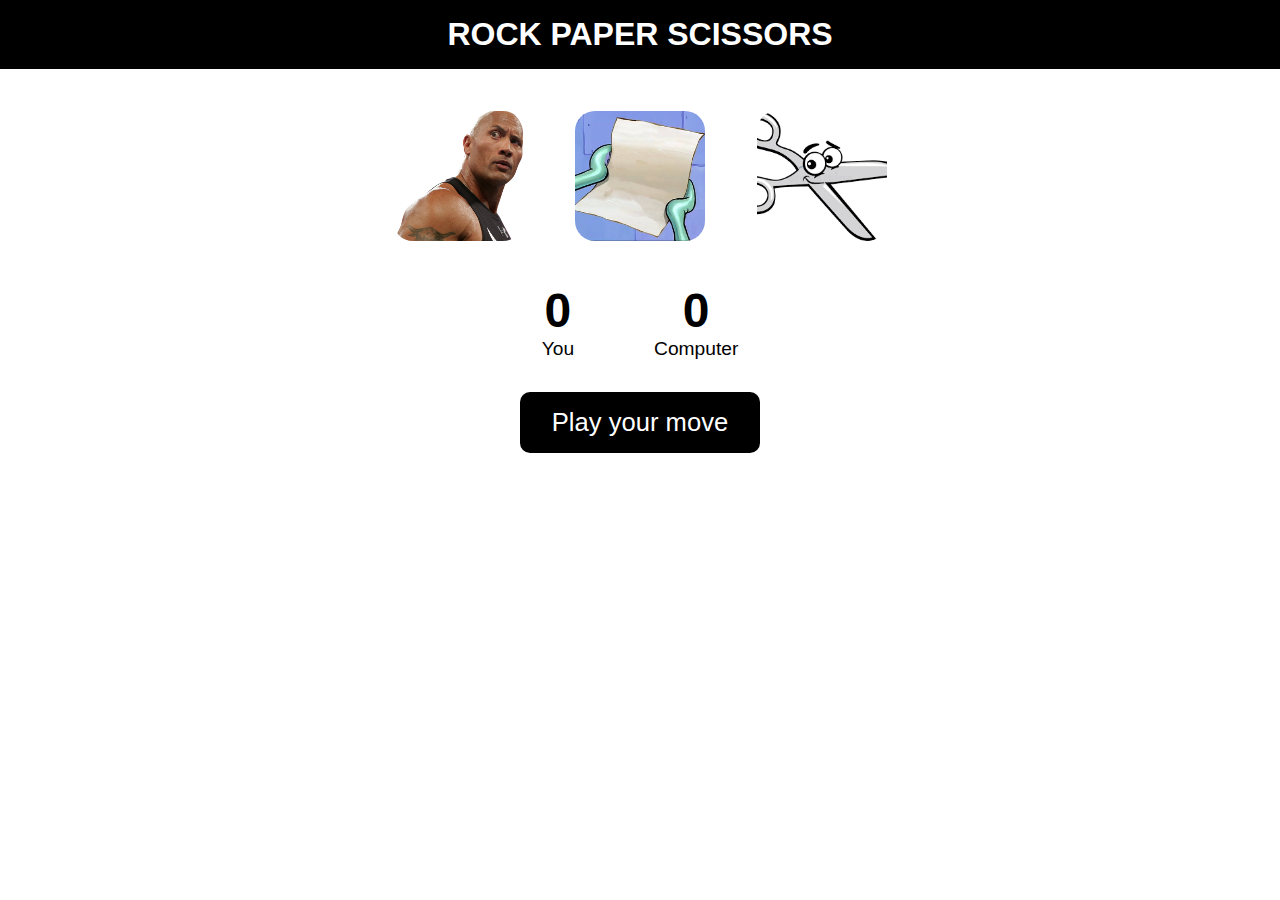
<file: index.html>
<!DOCTYPE html>
<html lang="en">
<head>
    <meta charset="UTF-8">
    <meta name="viewport" content="width=device-width, initial-scale=1.0">
    <title>Rock Paper Scissors</title>
    <link rel="stylesheet" href="style.css">
</head>
<body>
    <h1>ROCK PAPER SCISSORS</h1>
    <div class="choices">
        <div class="choice" id="rock">
            <img src="/images/The-Rock-PNG-Photo.png">
        </div>
        <div class="choice" id="paper">
            <img src="/images/paper.jpg">
        </div>
        <div class="choice" id="scissors">
            <img src="/images/scissor.png">
        </div>
    </div>

    <div class="score-board">
        <div class="score">
            <p id="user">0</p>
            <p>You</p>
        </div>
        <div class="score">
            <p id="ai">0</p>
            <p>Computer</p>
        </div>
    </div>

    <div class="msg-container">
        <p id="msg">Play your move</p>
    </div>
    
    <script src="script.js"></script>
</body>
</html>
</file>
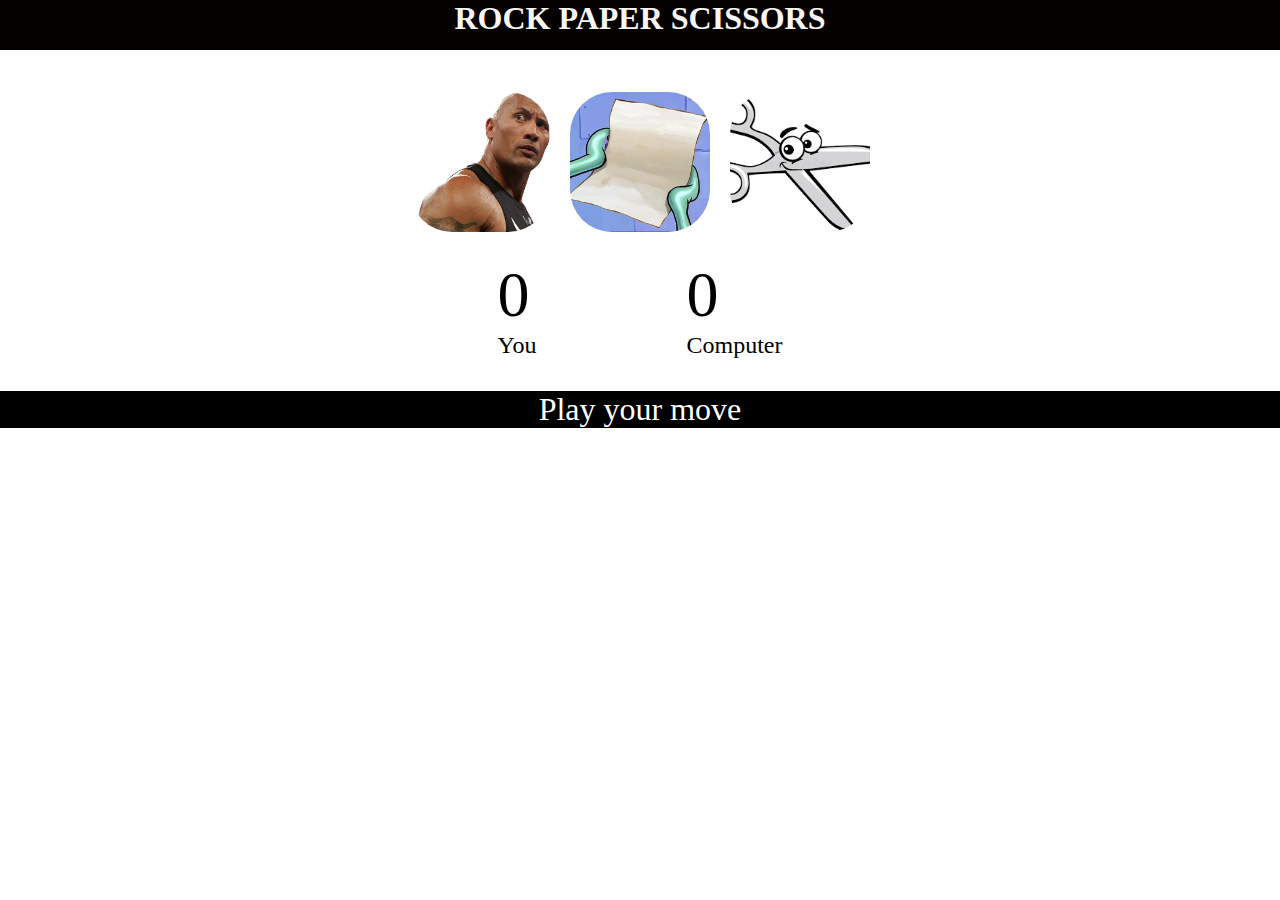
<file: game2.html>
<!DOCTYPE html>
<html lang="en">
<head>
    <meta charset="UTF-8">
    <meta name="viewport" content="width=device-width, initial-scale=1.0">
    <title>Rock Paper Scissors</title>
    <link rel="stylesheet" href="game2.css">
</head>
<body>
    <h1>ROCK PAPER SCISSORS</h1>
    <div class="choices">
        <div class="choice" id="rock">
            <img src="The-Rock-PNG-Photo.png">
        </div>
        <div class="choice" id="paper">
            <img src="paper.jpg">
        </div>
        <div class="choice" id="scissors">
            <img src="scissor.png">
        </div>
    </div>

    <div class="score-board">
        <div class="score">
            <p id="user">0</p>
            <p>You</p>
        </div>
        <div class="score">
            <p id="ai">0</p>
            <p>Computer</p>
        </div>
    </div>

    <div class="msg-container">
        <p id="msg">Play your move</p>
    </div>
    
    <script src="game2.js"></script>
</body>
</html>
</file>
<file: style.css>
*{
    margin:0;
    padding:0;
    box-sizing:border-box;
    font-family: Arial, Helvetica, sans-serif;
}

/* HEADER */
h1{
    color:#fff;
    background:#000;
    text-align:center;
    padding:1rem;
    font-size:clamp(1.2rem,3vw,2rem);
}

/* CHOICES WRAPPER */
.choices{
    display:flex;
    justify-content:center;
    align-items:center;
    gap:2rem;
    flex-wrap:wrap;
    margin-top:2rem;
}

/* EACH CHOICE */
.choice{
    height:150px;
    width:150px;
    display:flex;
    justify-content:center;
    align-items:center;
    border-radius:20px;
    transition:0.3s;
}

.choice:hover{
    transform:scale(1.08);
    background:#eee;
    cursor:pointer;
}

/* IMAGES */
.choice img{
    height:130px;
    width:130px;
    object-fit:cover;
    border-radius:20px;
}

/* SCORE BOARD */
.score-board{
    display:flex;
    justify-content:center;
    gap:5rem;
    margin-top:2rem;
    text-align:center;
}

.score p{
    font-size:1.2rem;
}

#user,#ai{
    font-size:3rem;
    font-weight:bold;
}

/* MESSAGE */
.msg-container{
    display:flex;
    justify-content:center;
    margin-top:2rem;
}

#msg{
    background:#000;
    color:#fff;
    padding:1rem 2rem;
    border-radius:10px;
    font-size:clamp(1rem,2.5vw,1.6rem);
    text-align:center;
    max-width:90%;
}

/* ---------------- MOBILE ---------------- */
@media (max-width:768px){

    .choice{
        height:120px;
        width:120px;
    }

    .choice img{
        height:100px;
        width:100px;
    }

    .score-board{
        gap:2rem;
    }

    #user,#ai{
        font-size:2.2rem;
    }
}

/* SMALL PHONES */
@media (max-width:480px){

    .choices{
        gap:1rem;
    }

    .choice{
        height:100px;
        width:100px;
    }

    .choice img{
        height:80px;
        width:80px;
    }

    h1{
        font-size:1.2rem;
    }
}
</file>
<file: game2.css>
*{
    margin: 0;
    padding: 0;
}

h1{
    color: rgb(251, 246, 246);
    background-color: rgb(3, 2, 0);
    text-align: center;
    height: 50px;
}

.choice{
    height: 160px;
    width: 160px;
    display: flex;
    justify-content: center;
    align-items: center;
    border-radius: 30%;
    margin-top: 2rem;
}

img{
    height: 140px;
    width: 140px;
    object-fit: cover;
    border-radius: 30%;
}

.choices{
    display: flex;
    justify-content: center;
    align-items: center;
    margin-top: 13 rem;
}

.score-board{
    display: flex;
    justify-content: center;
    gap: 150px;
    font-size: x-large;
}

.choice:hover{
    opacity: 0.6;
    cursor: pointer;
    background-color: rgb(237, 223, 223);
}

#user,#ai{
    font-size: 4rem;
    margin-top: 1rem;
}

.msg-container{
    background-color: black;
    color: white;
    font: bold;
    font-size: 2rem;
    display: flex;
    justify-content: center;
    margin-top: 2rem;
}
</file>
